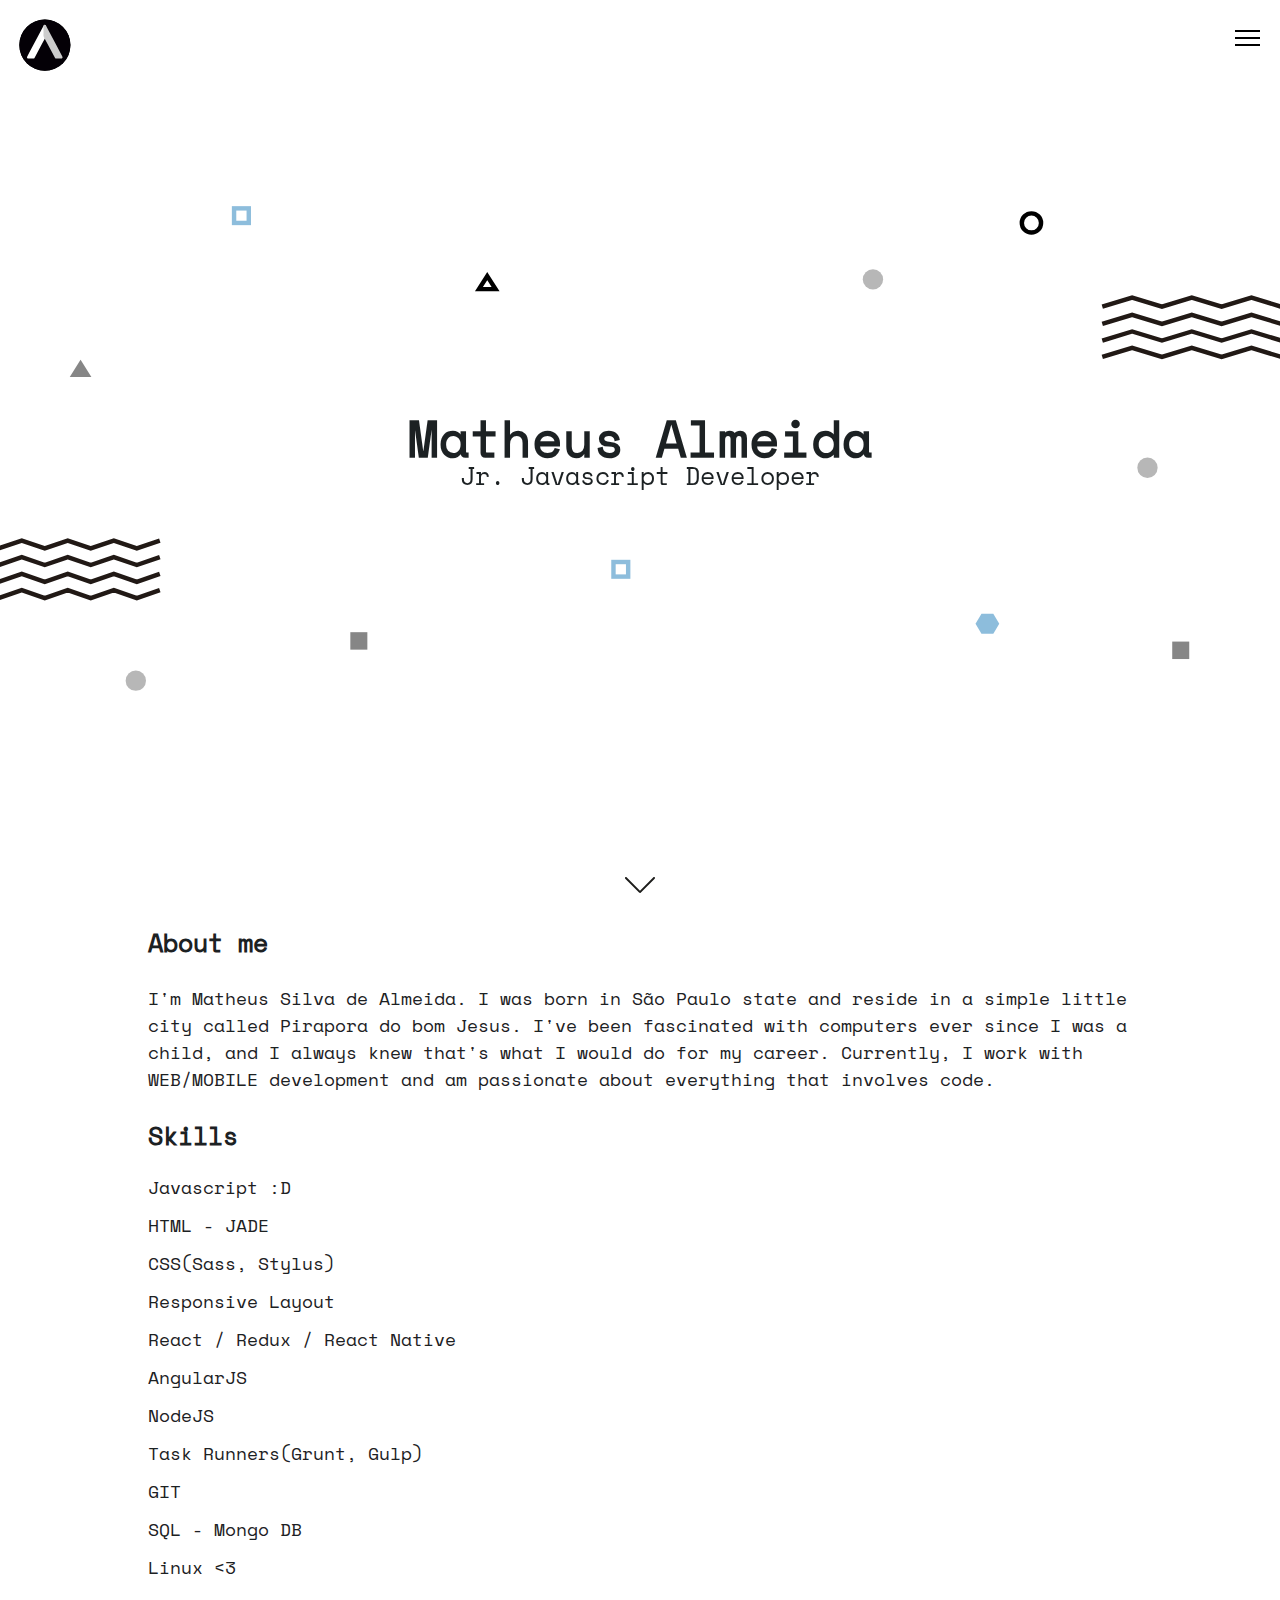
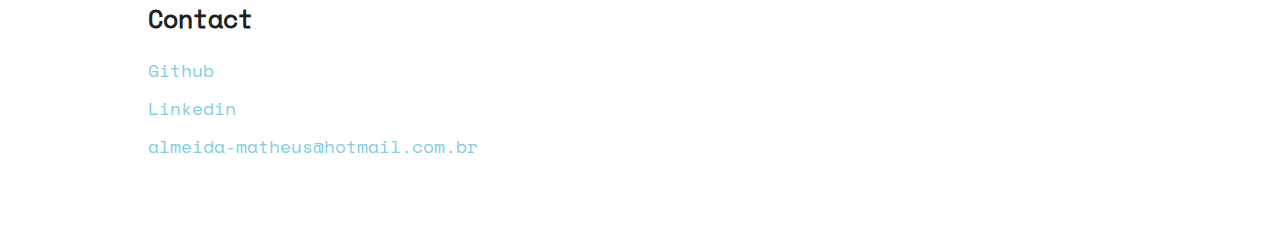
<file: index.html>
<!DOCTYPE html><html lang="en-us"><head><script>(function(w,d,s,l,i){w[l]=w[l]||[];w[l].push({'gtm.start':
new Date().getTime(),event:'gtm.js'});var f=d.getElementsByTagName(s)[0],
j=d.createElement(s),dl=l!='dataLayer'?'&l='+l:'';j.async=true;j.src=
'https://www.googletagmanager.com/gtm.js?id='+i+dl;f.parentNode.insertBefore(j,f);
})(window,document,'script','dataLayer','GTM-NNBLGL6');</script><title>Amendowins</title><meta charset="UTF-8"><meta http-equiv="X-UA-Compatible" content="IE=edge"><meta name="viewport" content="width=device-width, initial-scale=1.0"><meta name="theme-color" content="#000000"><meta name="msapplication-navbutton-color" content="#000000"><meta name="apple-mobile-web-app-status-bar-style" content="#000000"><meta name="description" content="Amendowins Portfolio"><link rel="apple-touch-icon" sizes="180x180" href="/assets/images/icons/apple-touch-icon.png"><link rel="icon" type="image/png" href="/assets/images/icons/favicon-32x32.png" sizes="32x32"><link rel="icon" type="image/png" href="/assets/images/icons/android-chrome-192x192.png" sizes="192x192"><link rel="icon" type="image/png" href="/assets/images/icons/favicon-16x16.png" sizes="16x16"><link rel="manifest" href="/assets/config/manifest.json"><link rel="mask-icon" href="/assets/images/icons/safari-pinned-tab.svg" color="#5bbad5"><meta name="msapplication-TileColor" content="#00aba9"><meta name="msapplication-TileImage" content="/assets/images/icons/mstile-144x144.png"><link rel="stylesheet" href="/assets/stylesheet/application.min.css"></head><body><noscript><iframe src="https://www.googletagmanager.com/ns.html?id=GTM-NNBLGL6" height="0" width="0" style="display:none;visibility:hidden;"></iframe></noscript><div class="svg"><svg xmlns="http://www.w3.org/2000/svg"><defs> <g id="amd-logo"><title> Amd logo </title><circle style="fill:#040006;" cx="280.5" cy="260" r="205.5"/><polygon style="fill:#FFFFFF;" points="146.5,357.7 280,107.2 280,186.7 188.5,357.7 "/><path style="fill:#FFFFFF;" d="M155.1,362.8l45-84.5l72-135.1l16.5-30.9l-18.6-5v79.5l1.4-5l-30.9,57.8l-49.2,91.9l-11.5,21.2l8.6-5h-42c-12.9,0-12.9,20,0,20h42c3.6,0,6.8-1.9,8.6-5l53-99.1l31.6-59c2.2-4.1,4.6-8.2,6.6-12.4c2.6-5.1,1.6-11.6,1.6-17.2v-67.8c0-9.7-13.9-14-18.6-5l-45,84.5l-72,135.1l-16.4,30.9C131.8,364,149.1,374.1,155.1,362.8z"/><polygon style="fill:#CCCCCC;" points="413,357.8 279.5,106 279.5,186.8 371,357.8 "/><path style="fill:#CCCCCC;" d="M421.6,352.7l-45.1-85.1L304.6,132l-16.5-31.1c-4.7-8.9-18.6-4.6-18.6,5v59.6c0,7-0.4,14.2,0,21.3c0.3,4.5,3.5,9.1,5.6,13l66,123.3l21.3,39.7c1.8,3.1,5.1,5,8.6,5h42c12.9,0,12.9-20,0-20h-42l8.6,5L348.7,295l-49.3-92.1l-11.3-21.2l1.4,5V106l-18.6,5l45.1,85.1l71.9,135.6l16.5,31.1C410.4,374.2,427.6,364.1,421.6,352.7z"/></g> <?xml version="1.0" encoding="utf-8"?><!-- Generator: Adobe Illustrator 21.0.0, SVG Export Plug-In . SVG Version: 6.00 Build 0) --><svg version="1.1" id="Layer_1" xmlns="http://www.w3.org/2000/svg" xmlns:xlink="http://www.w3.org/1999/xlink" x="0px" y="0px" viewBox="0 0 1158.2 538.6" style="enable-background:new 0 0 1158.2 538.6;" fill="none" xml:space="preserve"><title>background</title><g id="background"><g><rect x="317" y="434.5" style="fill:#868686;" width="15.4" height="15.8"/></g><g><polygon style="fill:none;stroke:#000000;stroke-width:4;stroke-miterlimit:10;" points="440.9,112.3 448.4,124.1 433.4,124.1 "/></g><g><polygon style="fill:#8DBDDC;" points="898.8,417.8 904.2,426.8 898.8,436 888.1,436 882.7,426.8 888.1,417.8 "/></g><g><polygon style="fill:#868686;" points="72.9,188 82.7,203.5 63.1,203.5 "/></g><g><ellipse style="fill:none;stroke:#000000;stroke-width:4;stroke-miterlimit:10;" cx="933.3" cy="64.2" rx="8.7" ry="8.7"/></g><g><ellipse style="fill:#B7B7B7;" cx="122.9" cy="478.4" rx="9.2" ry="9.2"/></g><g><rect x="211.8" y="51" style="fill:none;stroke:#8DBDDC;stroke-width:4;stroke-miterlimit:10;" width="13.3" height="13.2"/></g><g><polyline style="fill:none;stroke:#211915;stroke-width:4;stroke-miterlimit:10;" points="144.6,351.6 123.8,358.6 103,351.6 82.1,358.6 61.3,351.6 40.5,358.6 19.7,351.6 -1.2,358.6 "/><polyline style="fill:none;stroke:#211915;stroke-width:4;stroke-miterlimit:10;" points="144.6,366.6 123.8,373.7 103,366.6 82.1,373.7 61.3,366.6 40.5,373.7 19.7,366.6 -1.2,373.7 "/><polyline style="fill:none;stroke:#211915;stroke-width:4;stroke-miterlimit:10;" points="144.6,381.7 123.8,388.9 103,381.7 82.1,388.9 61.3,381.7 40.5,388.9 19.7,381.7 -1.2,388.9 "/><polyline style="fill:none;stroke:#211915;stroke-width:4;stroke-miterlimit:10;" points="144.6,396.4 123.8,403.6 103,396.4 82.1,403.6 61.3,396.4 40.5,403.6 19.7,396.4 -1.2,403.6 "/></g><g><polyline style="fill:none;stroke:#211915;stroke-width:4;stroke-miterlimit:10;" points="1159.3,140 1132.4,131.8 1105.4,140 1078.4,131.8 1051.4,140 1024.4,131.8 997.4,140 "/><polyline style="fill:none;stroke:#211915;stroke-width:4;stroke-miterlimit:10;" points="1159.3,155.5 1132.4,147.3 1105.4,155.5 1078.4,147.3 1051.4,155.5 1024.4,147.3 997.4,155.5 "/><polyline style="fill:none;stroke:#211915;stroke-width:4;stroke-miterlimit:10;" points="1159.3,170.6 1132.4,162.4 1105.4,170.6 1078.4,162.4 1051.4,170.6 1024.4,162.4 997.4,170.6 "/><polyline style="fill:none;stroke:#211915;stroke-width:4;stroke-miterlimit:10;" points="1159.3,185.4 1132.4,177.2 1105.4,185.4 1078.4,177.2 1051.4,185.4 1024.4,177.2 997.4,185.4 "/></g><g><rect x="555.1" y="371" style="fill:none;stroke:#8DBDDC;stroke-width:4;stroke-miterlimit:10;" width="13.3" height="13.2"/></g><g><ellipse style="fill:#B7B7B7;" cx="789.9" cy="115.3" rx="9.2" ry="9.2"/></g><g><ellipse style="fill:#B7B7B7;" cx="1038.3" cy="285.7" rx="9.2" ry="9.2"/></g><g><rect x="1060.7" y="443" style="fill:#868686;" width="15.4" height="15.8"/></g></g></svg> <?xml version="1.0" encoding="utf-8"?><!-- Generator: Adobe Illustrator 21.0.0, SVG Export Plug-In . SVG Version: 6.00 Build 0) --><svg version="1.1" id="Layer_1" xmlns="http://www.w3.org/2000/svg" xmlns:xlink="http://www.w3.org/1999/xlink" x="0px" y="0px" viewBox="0 0 320 560" style="enable-background:new 0 0 320 560;" xml:space="preserve"><g id="background-mobile"><g><polyline style="fill:none;stroke:#211915;stroke-width:4;stroke-miterlimit:10;" points="83.6,390.6 71.5,395 59.5,390.6 47.3,395 35.3,390.6 23.3,395 11.3,390.6 -0.8,395 "/><polyline style="fill:none;stroke:#211915;stroke-width:4;stroke-miterlimit:10;" points="83.6,399.8 71.5,404.1 59.5,399.8 47.3,404.1 35.3,399.8 23.3,404.1 11.3,399.8 -0.8,404.1 "/><polyline style="fill:none;stroke:#211915;stroke-width:4;stroke-miterlimit:10;" points="83.6,409 71.5,413.3 59.5,409 47.3,413.3 35.3,409 23.3,413.3 11.3,409 -0.8,413.3 "/><polyline style="fill:none;stroke:#211915;stroke-width:4;stroke-miterlimit:10;" points="83.6,417.9 71.5,422.1 59.5,417.9 47.3,422.1 35.3,417.9 23.3,422.1 11.3,417.9 -0.8,422.1 "/></g><g><polyline style="fill:none;stroke:#211915;stroke-width:4;stroke-miterlimit:10;" points="320.9,142.3 308.9,137.6 296.9,142.3 284.9,137.6 272.9,142.3 260.9,137.6 248.9,142.3 "/><polyline style="fill:none;stroke:#211915;stroke-width:4;stroke-miterlimit:10;" points="320.9,151.1 308.9,146.4 296.9,151.1 284.9,146.4 272.9,151.1 260.9,146.4 248.9,151.1 "/><polyline style="fill:none;stroke:#211915;stroke-width:4;stroke-miterlimit:10;" points="320.9,159.7 308.9,155 296.9,159.7 284.9,155 272.9,159.7 260.9,155 248.9,159.7 "/><polyline style="fill:none;stroke:#211915;stroke-width:4;stroke-miterlimit:10;" points="320.9,168.1 308.9,163.4 296.9,168.1 284.9,163.4 272.9,168.1 260.9,163.4 248.9,168.1 "/></g><g><polygon style="fill:#868686;" points="58.1,334.1 68,350.3 48.4,350.3 "/></g><g><rect x="111" y="125.6" style="fill:none;stroke:#8DBDDC;stroke-width:4;stroke-miterlimit:10;" width="12" height="12"/></g><g><rect x="267.4" y="442.8" style="fill:#868686;" width="12.7" height="13"/></g><g><polygon style="fill:#8DBDDC;" points="265.3,327.8 269.7,335 265.3,342.2 256.7,342.2 252.3,335 256.7,327.8 "/></g><g><ellipse style="fill:none;stroke:#000000;stroke-width:4;stroke-miterlimit:10;" cx="242.7" cy="101.9" rx="5.4" ry="5.3"/></g><g><polygon style="fill:none;stroke:#000000;stroke-width:4;stroke-miterlimit:10;" points="77.5,191.7 84.9,204.1 70.1,204.1 "/></g><g><ellipse style="fill:#B7B7B7;" cx="280.1" cy="245.6" rx="7" ry="7"/></g></g></svg> <?xml version="1.0" encoding="utf-8"?><!-- Generator: Adobe Illustrator 21.0.0, SVG Export Plug-In . SVG Version: 6.00 Build 0) --><svg version="1.1" id="Layer_1" xmlns="http://www.w3.org/2000/svg" xmlns:xlink="http://www.w3.org/1999/xlink" x="0px" y="0px" viewBox="0 0 768 560" style="enable-background:new 0 0 768 560;" xml:space="preserve"><g id="background-tablet"><g><polyline style="fill:none;stroke:#211915;stroke-width:4;stroke-miterlimit:10;" points="123,376 105.4,383.6 87.9,376 70.2,383.6 52.7,376 35.3,383.6 17.8,376 0.2,383.6 "/><polyline style="fill:none;stroke:#211915;stroke-width:4;stroke-miterlimit:10;" points="123,391.8 105.4,399.2 87.9,391.8 70.2,399.2 52.7,391.8 35.3,399.2 17.8,391.8 0.2,399.2 "/><polyline style="fill:none;stroke:#211915;stroke-width:4;stroke-miterlimit:10;" points="123,407.6 105.4,415 87.9,407.6 70.2,415 52.7,407.6 35.3,415 17.8,407.6 0.2,415 "/><polyline style="fill:none;stroke:#211915;stroke-width:4;stroke-miterlimit:10;" points="123,422.9 105.4,430.1 87.9,422.9 70.2,430.1 52.7,422.9 35.3,430.1 17.8,422.9 0.2,430.1 "/></g><g><polyline style="fill:none;stroke:#211915;stroke-width:4;stroke-miterlimit:10;" points="767.9,102.9 746.9,95 725.9,102.9 705,95 684,102.9 663,95 642,102.9 "/><polyline style="fill:none;stroke:#211915;stroke-width:4;stroke-miterlimit:10;" points="767.9,117.6 746.9,109.7 725.9,117.6 705,109.7 684,117.6 663,109.7 642,117.6 "/><polyline style="fill:none;stroke:#211915;stroke-width:4;stroke-miterlimit:10;" points="767.9,132 746.9,124.2 725.9,132 705,124.2 684,132 663,124.2 642,132 "/><polyline style="fill:none;stroke:#211915;stroke-width:4;stroke-miterlimit:10;" points="767.9,146.1 746.9,138.2 725.9,146.1 705,138.2 684,146.1 663,138.2 642,146.1 "/></g><g><polygon style="fill:#868686;" points="210.1,383.8 220,400 200.4,400 "/></g><g><rect x="266" y="74" style="fill:none;stroke:#8DBDDC;stroke-width:4;stroke-miterlimit:10;" width="12" height="12"/></g><g><rect x="365.4" y="498.8" style="fill:#868686;" width="12.7" height="13"/></g><g><polygon style="fill:#8DBDDC;" points="664.3,379.8 668.7,387 664.3,394.2 655.7,394.2 651.3,387 655.7,379.8 "/></g><g><ellipse style="fill:none;stroke:#000000;stroke-width:4;stroke-miterlimit:10;" cx="550.7" cy="113.9" rx="5.4" ry="5.3"/></g><g><polygon style="fill:none;stroke:#000000;stroke-width:4;stroke-miterlimit:10;" points="143.5,230.6 150.9,243 136.1,243 "/></g><g><ellipse style="fill:#B7B7B7;" cx="600.1" cy="216.6" rx="7" ry="7"/></g></g></svg> <g id="circle-hover"><title>Circle logo hover</title><circle cx="280.5" cy="260" r="205.5"/></g> <svg width="64" version="1.1" xmlns="http://www.w3.org/2000/svg" height="64" viewBox="0 0 64 64" xmlns:xlink="http://www.w3.org/1999/xlink" enable-background="new 0 0 64 64"><g id="down-arrow"><path fill="#1D1D1B" d="m60.533,15.733l-28.56,28.328-28.579-28.348c-0.397-0.394-0.917-0.59-1.437-0.59s-1.039,0.196-1.436,0.59c-0.793,0.787-0.793,2.062 0,2.849l29.98,29.735c0.2,0.2 0.494,0.375 0.757,0.476 0.75,0.282 1.597,0.107 2.166-0.456l29.981-29.735c0.793-0.787 0.793-2.062 0-2.849-0.794-0.786-2.078-0.786-2.872,7.10543e-15z"/></g></svg> <rect id="menu-top" y="7px" width="30px" height="2px"/><rect id="menu-mid" y="14px" width="30px" height="2px"/><rect id="menu-bottom" y="21px" width="30px" height="2px"/></defs></svg></div><div class="main"><div class="menu" id="menu"><nav class="menu-nav" id="menu-items"><a class="menu-nav__item selected" id="menu-home" data-translatable>Home // Início</a><a class="menu-nav__item" id="menu-about" data-translatable>About // Sobre</a><a class="menu-nav__item" id="menu-skills" data-translatable>Skills // Habilidades</a><a class="menu-nav__item" id="menu-contact" data-translatable>Contact // Contato</a></nav><div class="menu-language"><span class="menu-language__item selected" id="pt-button">PT</span><span class="menu-language__item " id="en-button">EN</span></div></div><header class="header" id="header"><button class="item-left" id="amd-logo-button"><a class="logo-container" href="/"><svg class="icon logo-icon" viewBox="0 0 563 518"><use xlink:href="#circle-hover"></use><use xlink:href="#amd-logo"></use></svg></a></button><div class="item-right"><button class="menu-icon-button menu-icon" id="menu-icon-button"><div class="hamburger-icon" id="hamburger-icon"><span></span><span></span><span></span><span></span></div></button></div></header><section class="section section-home" id="section-one-anchor"><svg class="background rellax" viewBox="0 0 1158.2 538.6"><use xlink:href="#background"></use></svg><svg class="background-mobile rellax" viewBox="0 0 320 560"><use xlink:href="#background-mobile"></use></svg><svg class="background-tablet rellax" viewBox="0 0 768 560"><use xlink:href="#background-tablet"></use></svg><div class="home"><h1 class="home-name">Matheus Almeida</h1><h2 class="home-description">Jr. Javascript Developer</h2></div><button class="arrow-down-container" id="down-arrow-home"><svg class="arrow-down" viewBox="0 0 64 64"><use xlink:href="#down-arrow"></use></svg></button></section><section class="section-about"><div class="container"><div class="about" id="about-anchor"><h3 class="about-title" data-translatable>About me // Sobre mim</h3><p class="about-description" data-translatable>I'm Matheus Silva de Almeida. I was born in São Paulo state and reside in a simple little city called Pirapora do bom Jesus. I've been fascinated with computers ever since I was a child, and I always knew that's what I would do for my career. Currently, I work with WEB/MOBILE development and am passionate about everything that involves code. // Sou Matheus Silva de Almeida, nascido no estado de São Paulo e morador de Pirapora do bom Jesus, uma cidade pequena e simples; mas que eu amo muito. Sou envolvido com computadores desde pequeno e por esse motivo, sempre soube o que seguiria como carreira. Atualmente trabalho com desenvolvimento WEB/MOBILE e tudo que envolva código.</p><h3 class="about-title" id="skills-anchor" data-translatable>Skills // Habilidades</h3><ul class="about-list"><li class="about-list__item"><span data-translatable>Javascript :D</span></li><li class="about-list__item"><span data-translatable>HTML - JADE</span></li><li class="about-list__item"><span data-translatable>CSS(Sass, Stylus)</span></li><li class="about-list__item"><span data-translatable>Responsive Layout // Layout Responsivo</span></li><li class="about-list__item"><span data-translatable>React / Redux / React Native</span></li><li class="about-list__item"><span data-translatable>AngularJS</span></li><li class="about-list__item"><span data-translatable>NodeJS</span></li><li class="about-list__item"><span data-translatable>Task Runners(Grunt, Gulp) // Automatizadores(Grunt, Gulp)</span></li><li class="about-list__item"><span data-translatable>GIT</span></li><li class="about-list__item"><span data-translatable>SQL - Mongo DB</span></li><li class="about-list__item"><span data-translatable>Linux &lt;3</span></li></ul><h3 class="about-title" id="contact-anchor" data-translatable>Contact // Contato</h3><a class="link" href="https://github.com/almeida-matheus" target="_blank">Github</a><a class="link" href="https://www.linkedin.com/in/matheus-almeida-74a682119/" target="_blank">Linkedin</a><a class="link" href="mailto:almeida-matheus@hotmail.com.br">almeida-matheus@hotmail.com.br</a></div></div></section></div><script type="text/javascript" src="/assets/javascript/bundle.min.js"></script></body></html>
</file>
<file: assets/stylesheet/application.min.css>
@-webkit-keyframes shake{0%{-webkit-transform:translate(0);transform:translate(0)}20%{-webkit-transform:translate(-40px, 40px);transform:translate(-40px, 40px)}40%{-webkit-transform:translate(-40px, -40px);transform:translate(-40px, -40px)}60%{-webkit-transform:translate(40px, 40px);transform:translate(40px, 40px)}80%{-webkit-transform:translate(40px, -40px);transform:translate(40px, -40px)}to{-webkit-transform:translate(0);transform:translate(0)}}@-o-keyframes shake{0%{-o-transform:translate(0);transform:translate(0)}20%{-o-transform:translate(-40px, 40px);transform:translate(-40px, 40px)}40%{-o-transform:translate(-40px, -40px);transform:translate(-40px, -40px)}60%{-o-transform:translate(40px, 40px);transform:translate(40px, 40px)}80%{-o-transform:translate(40px, -40px);transform:translate(40px, -40px)}to{-o-transform:translate(0);transform:translate(0)}}@keyframes shake{0%{-webkit-transform:translate(0);-o-transform:translate(0);transform:translate(0)}20%{-webkit-transform:translate(-40px, 40px);-o-transform:translate(-40px, 40px);transform:translate(-40px, 40px)}40%{-webkit-transform:translate(-40px, -40px);-o-transform:translate(-40px, -40px);transform:translate(-40px, -40px)}60%{-webkit-transform:translate(40px, 40px);-o-transform:translate(40px, 40px);transform:translate(40px, 40px)}80%{-webkit-transform:translate(40px, -40px);-o-transform:translate(40px, -40px);transform:translate(40px, -40px)}to{-webkit-transform:translate(0);-o-transform:translate(0);transform:translate(0)}}@-webkit-keyframes logo-color-change{0%{fill:red}50%{fill:blue}100%{fill:yellow}}@-o-keyframes logo-color-change{0%{fill:red}50%{fill:blue}100%{fill:yellow}}@keyframes logo-color-change{0%{fill:red}50%{fill:blue}100%{fill:yellow}}@-webkit-keyframes hvr-bob{0%{-webkit-transform:translateY(-8px);transform:translateY(-8px)}50%{-webkit-transform:translateY(-4px);transform:translateY(-4px)}100%{-webkit-transform:translateY(-8px);transform:translateY(-8px)}}@-o-keyframes hvr-bob{0%{-o-transform:translateY(-8px);transform:translateY(-8px)}50%{-o-transform:translateY(-4px);transform:translateY(-4px)}100%{-o-transform:translateY(-8px);transform:translateY(-8px)}}@keyframes hvr-bob{0%{-webkit-transform:translateY(-8px);-o-transform:translateY(-8px);transform:translateY(-8px)}50%{-webkit-transform:translateY(-4px);-o-transform:translateY(-4px);transform:translateY(-4px)}100%{-webkit-transform:translateY(-8px);-o-transform:translateY(-8px);transform:translateY(-8px)}}@-webkit-keyframes hvr-bob-float{100%{-webkit-transform:translateY(-8px);transform:translateY(-8px)}}@-o-keyframes hvr-bob-float{100%{-o-transform:translateY(-8px);transform:translateY(-8px)}}@keyframes hvr-bob-float{100%{-webkit-transform:translateY(-8px);-o-transform:translateY(-8px);transform:translateY(-8px)}}.align-left-absolute{position:absolute;left:-10px}.align-right-absolute{position:absolute;right:0}.geometry-shapes-margin-top{margin-top:2.5%}.absolute-center{z-index:2;position:absolute;top:50%;left:50%;-webkit-transform:translate(-50%, -50%);-ms-transform:translate(-50%, -50%);-o-transform:translate(-50%, -50%);transform:translate(-50%, -50%)}.absolute-bottom-center{position:absolute;bottom:0;left:50%;-webkit-transform:translate(-50%, -50%);-ms-transform:translate(-50%, -50%);-o-transform:translate(-50%, -50%);transform:translate(-50%, -50%)}.hvr-bob-active{display:inline-block;vertical-align:middle;-webkit-transform:perspective(1px) translateZ(0);transform:perspective(1px) translateZ(0);box-shadow:0 0 1px transparent;-webkit-animation-name:hvr-bob-float, hvr-bob;-o-animation-name:hvr-bob-float, hvr-bob;animation-name:hvr-bob-float, hvr-bob;-webkit-animation-duration:.3s, 1.5s;-o-animation-duration:.3s, 1.5s;animation-duration:.3s, 1.5s;-webkit-animation-delay:0s, .3s;-o-animation-delay:0s, .3s;animation-delay:0s, .3s;-webkit-animation-timing-function:ease-out, ease-in-out;-o-animation-timing-function:ease-out, ease-in-out;animation-timing-function:ease-out, ease-in-out;-webkit-animation-iteration-count:1, infinite;-o-animation-iteration-count:1, infinite;animation-iteration-count:1, infinite;-webkit-animation-fill-mode:forwards;-o-animation-fill-mode:forwards;animation-fill-mode:forwards;-webkit-animation-direction:normal, alternate;-o-animation-direction:normal, alternate;animation-direction:normal, alternate}.hvr-bob{display:inline-block;vertical-align:middle;-webkit-transform:perspective(1px) translateZ(0);transform:perspective(1px) translateZ(0);box-shadow:0 0 1px transparent}.hvr-bob:hover,.hvr-bob:focus,.hvr-bob:active{-webkit-animation-name:hvr-bob-float, hvr-bob;-o-animation-name:hvr-bob-float, hvr-bob;animation-name:hvr-bob-float, hvr-bob;-webkit-animation-duration:.3s, 1.5s;-o-animation-duration:.3s, 1.5s;animation-duration:.3s, 1.5s;-webkit-animation-delay:0s, .3s;-o-animation-delay:0s, .3s;animation-delay:0s, .3s;-webkit-animation-timing-function:ease-out, ease-in-out;-o-animation-timing-function:ease-out, ease-in-out;animation-timing-function:ease-out, ease-in-out;-webkit-animation-iteration-count:1, infinite;-o-animation-iteration-count:1, infinite;animation-iteration-count:1, infinite;-webkit-animation-fill-mode:forwards;-o-animation-fill-mode:forwards;animation-fill-mode:forwards;-webkit-animation-direction:normal, alternate;-o-animation-direction:normal, alternate;animation-direction:normal, alternate}@font-face{font-family:'Space Mono';font-style:normal;font-weight:400;src:local("Space Mono"),local("SpaceMono-Regular"),url(/assets/fonts/space-mono/vietnamese-space-mono.woff2) format("woff2");unicode-range:U+0102-0103, U+1EA0-1EF9, U+20AB}@font-face{font-family:'Space Mono';font-style:normal;font-weight:400;src:local("Space Mono"),local("SpaceMono-Regular"),url(/assets/fonts/space-mono/latin-ext-space-mono.woff2) format("woff2");unicode-range:U+0100-024F, U+1E00-1EFF, U+20A0-20AB, U+20AD-20CF, U+2C60-2C7F, U+A720-A7FF}@font-face{font-family:'Space Mono';font-style:normal;font-weight:400;src:local("Space Mono"),local("SpaceMono-Regular"),url(/assets/fonts/space-mono/latin-space-mono.woff2) format("woff2");unicode-range:U+0000-00FF, U+0131, U+0152-0153, U+02C6, U+02DA, U+02DC, U+2000-206F, U+2074, U+20AC, U+2212, U+2215}*,*:after,*:before{margin:0;padding:0;-moz-box-sizing:inherit;box-sizing:inherit}html{font-size:16px;-moz-box-sizing:inherit;box-sizing:inherit}body,html{height:100%}body{line-height:1;font-size:16px;font-family:'Space Mono', monospace;color:#1c2123;font-smoothing:antialiased;text-rendering:optimizeLegibility}body,.smooth-container{scroll-behavior:smooth}h1,h2,h3,h4,h5,h6{margin:0}ol li,ul li{list-style:none}a{text-decoration:none}.disable-scroll{overflow:hidden}.main{position:relative;width:100%;height:100%}.section{width:100%;height:100%}.background-mobile,.background-tablet,.background{position:absolute;display:none;margin:auto;top:0;left:0;bottom:0;right:0}@media only screen and (max-width: 480px){.background-mobile{display:block}}@media only screen and (min-width: 480px) and (max-width: 960px){.background-tablet{display:block}}@media only screen and (min-width: 960px){.background{display:block}}.home{position:absolute;text-align:center;top:50%;left:50%;-webkit-transform:translate(-50%, -50%);-ms-transform:translate(-50%, -50%);-o-transform:translate(-50%, -50%);transform:translate(-50%, -50%)}.home-name,.home-description{display:block}.home-description{font-weight:500}@media only screen and (min-width: 768px){.home-name{font-size:40px}.home-description{font-size:15px}}@media only screen and (min-width: 960px){.home-name{font-size:50px}.home-description{font-size:25px}}.section-about{padding:0 30px 0 30px;min-width:100%;height:100%;-moz-box-sizing:border-box;box-sizing:border-box;background-color:#fff}.about{position:relative}.about-title,.about-description{display:block}.about-title{margin:25px 0}.about-description{font-weight:500;line-height:1.5;font-size:14px}.about-list{margin:0;padding:0}.about-list__item{display:block;font-size:15px}.about-list__item:not(:last-child){margin-bottom:20px}.container{position:relative;width:100%;padding:0 20px;margin:0 auto}@media only screen and (min-width: 768px){.about-title{font-size:20px;margin:30px 0}.about-description{font-size:16px}.about-list__item{font-size:16px}}@media only screen and (min-width: 960px){.about-title{font-size:25px}.about-description{font-size:18px}.about-list__item{font-size:18px}.container{max-width:1024px}}.photo{display:block;width:180px;height:180px;margin:0 auto}.photo>img{width:100%;height:100%;border-radius:50%}.arrow-down-container{position:absolute;left:50%;top:100%;width:30px;height:30px;-webkit-transform:translate(-50%, -100%);-ms-transform:translate(-50%, -100%);-o-transform:translate(-50%, -100%);transform:translate(-50%, -100%)}.arrow-down-container .arrow-down{z-index:1;bottom:20px;width:30px;height:30px;cursor:pointer;margin:0 auto}.svg{display:none}.icon{cursor:pointer}.logo-icon{width:70px;height:70px}.logo-icon .circle-hover{-webkit-animation:shake .3s infinite, logo-color-change .5s infinite;-o-animation:shake .3s infinite, logo-color-change .5s infinite;animation:shake .3s infinite, logo-color-change .5s infinite}.menu-icon-button{padding:10px}.hamburger-icon{width:25px;height:25px;position:relative;margin:10px auto;-webkit-transform:rotate(0deg);-ms-transform:rotate(0deg);-o-transform:rotate(0deg);transform:rotate(0deg);-webkit-transition:.5s ease-in-out;-o-transition:.5s ease-in-out;transition:.5s ease-in-out;cursor:pointer}.hamburger-icon.open>span:nth-child(1){top:7px;width:0%;left:50%}.hamburger-icon.open>span:nth-child(2){-webkit-transform:rotate(45deg);-ms-transform:rotate(45deg);-o-transform:rotate(45deg);transform:rotate(45deg)}.hamburger-icon.open>span:nth-child(3){-webkit-transform:rotate(-45deg);-ms-transform:rotate(-45deg);-o-transform:rotate(-45deg);transform:rotate(-45deg)}.hamburger-icon.open>span:nth-child(4){top:7px;width:0%;left:50%}.hamburger-icon>span{display:block;position:absolute;height:1.5px;width:100%;background:#000;opacity:1;left:0;-webkit-transform:rotate(0deg);-ms-transform:rotate(0deg);-o-transform:rotate(0deg);transform:rotate(0deg);-webkit-transition:.25s ease-in-out;-o-transition:.25s ease-in-out;transition:.25s ease-in-out}.hamburger-icon>span:nth-child(1){top:0px}.hamburger-icon>span:nth-child(2){top:7px}.hamburger-icon>span:nth-child(3){top:7px}.hamburger-icon>span:nth-child(4){top:14px}.home-icon.hover{-webkit-animation-name:hvr-pulse-grow;-o-animation-name:hvr-pulse-grow;animation-name:hvr-pulse-grow;-webkit-animation-duration:0.3s;-o-animation-duration:0.3s;animation-duration:0.3s;-webkit-animation-timing-function:hvr-bob;-o-animation-timing-function:hvr-bob;animation-timing-function:hvr-bob;-webkit-animation-iteration-count:infinite;-o-animation-iteration-count:infinite;animation-iteration-count:infinite;-webkit-animation-direction:alternate;-o-animation-direction:alternate;animation-direction:alternate}button{background-color:transparent;border:none;outline-style:none;padding:0;border:0}.link{display:block;font-size:18px;font-weight:500;color:#84cde4;text-decoration:none;margin:20px 0}.menu{position:fixed;top:0;left:0;width:100%;height:100%;background:white;opacity:0;visibility:hidden;-webkit-transition:all 800ms ease;-o-transition:all 800ms ease;transition:all 800ms ease}.menu.is-active{z-index:3;opacity:1;visibility:visible}.menu.is-active .menu-nav__item{opacity:1;-webkit-transform:none;-ms-transform:none;-o-transform:none;transform:none}.menu-nav{position:relative;top:40%;text-align:center;left:50%;-webkit-transform:translate(-50%, -50%);-ms-transform:translate(-50%, -50%);-o-transform:translate(-50%, -50%);transform:translate(-50%, -50%);margin-top:70px}.menu-nav__item{display:block;font-size:25px;font-style:normal;font-weight:500;color:#000;cursor:pointer;-webkit-transition:all 600ms ease;-o-transition:all 600ms ease;transition:all 600ms ease;-webkit-transform:translate3d(0, 20px, 0);transform:translate3d(0, 20px, 0);opacity:0}.menu-nav__item:nth-child(1){-webkit-transition-delay:300ms;-o-transition-delay:300ms;transition-delay:300ms}.menu-nav__item:nth-child(2){-webkit-transition-delay:400ms;-o-transition-delay:400ms;transition-delay:400ms}.menu-nav__item:nth-child(3){-webkit-transition-delay:500ms;-o-transition-delay:500ms;transition-delay:500ms}.menu-nav__item.selected{color:#199ea7}.menu-nav__item:hover{color:#8e8484}.menu-nav__item:not(:last-child){margin-bottom:30px}.menu-language{position:absolute;bottom:0;right:0;padding:30px 40px}.menu-language__item{display:inline-block;font-style:normal;font-size:16px;font-weight:500;color:#000;cursor:pointer;-webkit-transition:color 600ms;-o-transition:color 600ms;transition:color 600ms}.menu-language__item.selected{color:#199ea7}.menu-language__item:hover{color:#8e8484}.menu-language__item:not(:last-child){margin-right:15px}@media only screen and (min-width: 768px){.menu-nav__item{font-size:40px}}.header{position:fixed;width:100%;padding:10px;-moz-box-sizing:border-box;box-sizing:border-box;z-index:3;height:90px;-webkit-transition:top .4s ease;-o-transition:top .4s ease;transition:top .4s ease;top:0}.header.up{top:-90px}.header .item-right{float:right}.header .item-left{float:left}
</file>
